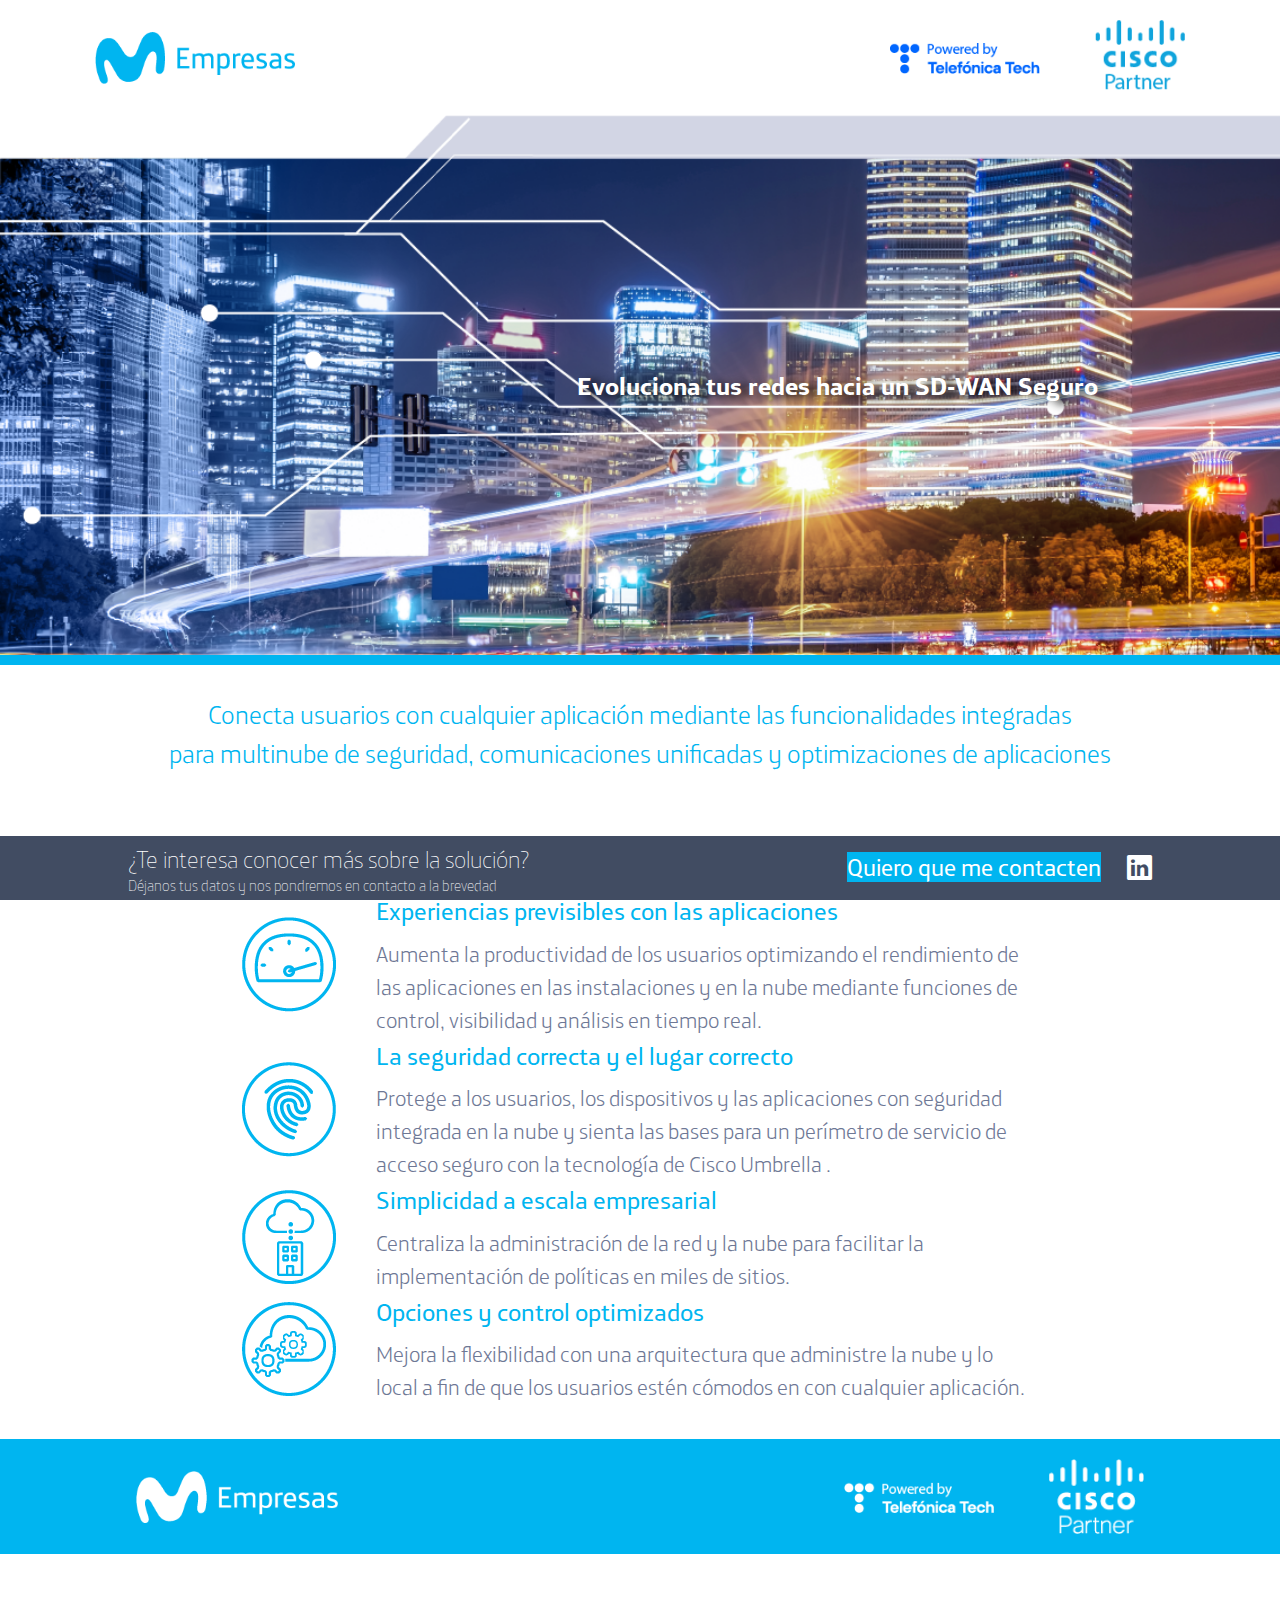
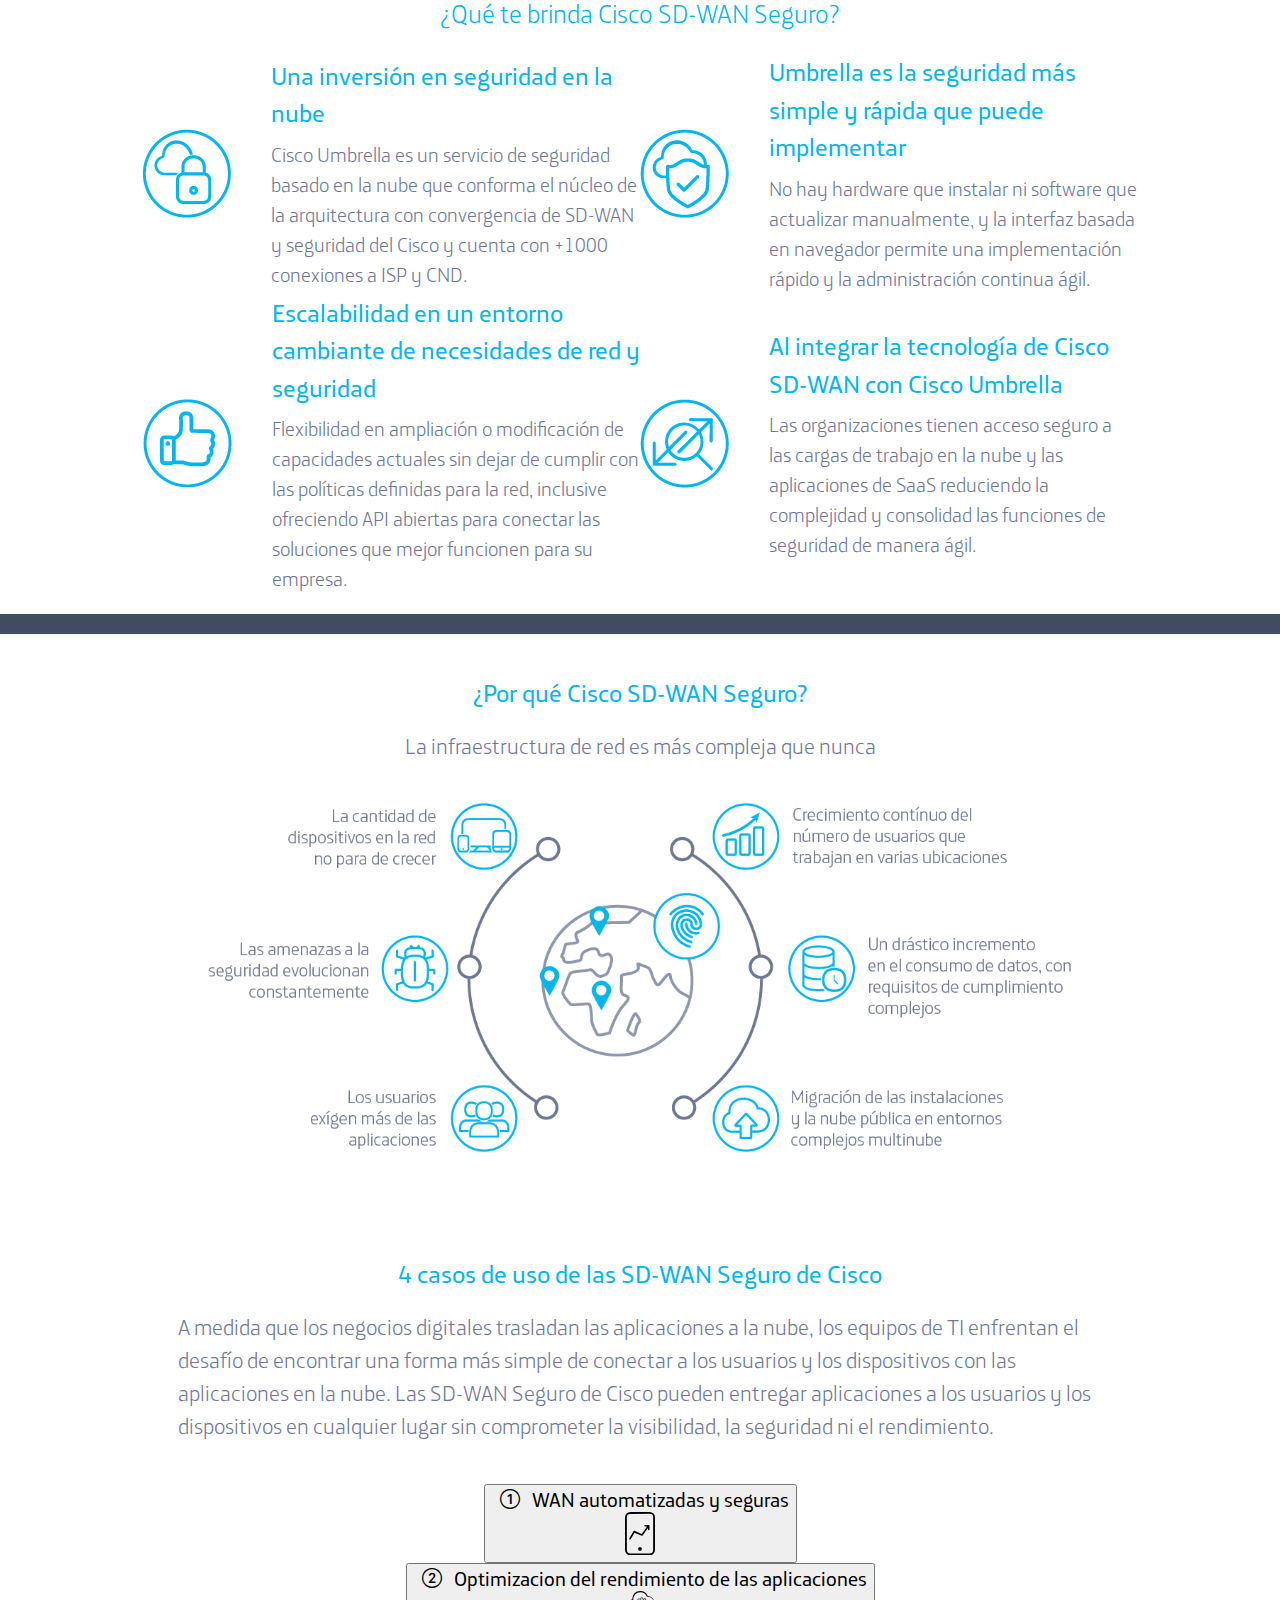
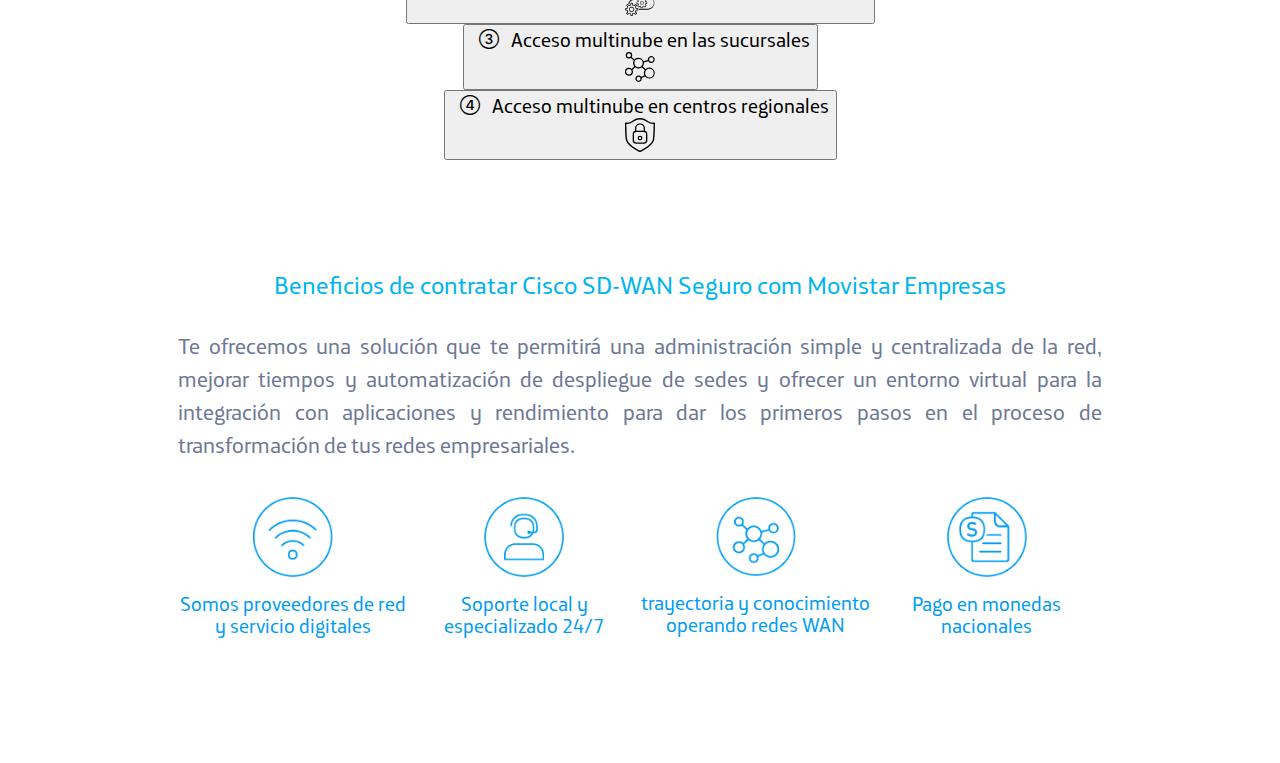
<file: Index.html>
<!DOCTYPE html>
<html lang="en" dir="ltr">
<!-- BEGIN METADATA HEAD -->

<head>
  <meta charset="UTF-8">
  <meta name="viewport" content="width=device-width, initial-scale=1.0">
  <meta http-equiv="X-UA-Compatible" content="ie=edge">
  <!-- Responsive -->



  <!-- END METADATA HEAD -->
  <meta name="author" content="Sd Wan Perú">
  <meta name="keywords" content="seguridad, comunicaciones unificadas, Cisco SD-Wan">
  <meta name="description" content="Conecta ha usuarios con cualquier aplicacion mediante las
    funcionalidades integradas para multinube, seguridad, comunicaciones unificadas y 
    optimización de aplicaciones Cisco SD-Wan">
  <link href="https://cdn.jsdelivr.net/npm/bootstrap@5.2.0/dist/css/bootstrap.min.css" rel="stylesheet"
    integrity="sha384-gH2yIJqKdNHPEq0n4Mqa/HGKIhSkIHeL5AyhkYV8i59U5AR6csBvApHHNl/vI1Bx" crossorigin="anonymous">
  <link rel="stylesheet" href="Style/main.css">
  <title>SD-Wan Movistar Empresas Perú</title>

  <!--Icons-->
  <link rel="stylesheet" href="https://cdn.jsdelivr.net/npm/bootstrap-icons@1.9.1/font/bootstrap-icons.css">

</head>

<body>


  <header class="container_Header">
    <div class="content_header container">
      <img class="logo_header" src="img\logo_movistar.png" alt="">
      <div class="container_partners">
        <img class="partener_1" src="img\partener 1.png" alt="">
        <img class="partener_2" src="img\partener 2.png" alt="">
      </div>
    </div>
  </header>

  <div class="container_banner">
    <div class="box">
      <p>
        Evoluciona tus redes hacia un SD-WAN Seguro
      </p>
    </div>
  </div>

  <div class="container_spaceBarr"></div>

  <section class="Hero-slider">
    <div class="Hero-slider-container container">
      <div class="Container_text ">
        <p>
          Conecta usuarios con cualquier aplicación mediante las funcionalidades
          integradas
        </p>
        <p>
          para multinube de seguridad, comunicaciones unificadas y optimizaciones
          de aplicaciones
        </p>
      </div>
    </div>
  </section>

  <section class="Section_benefitsInfo">
    <div class="container_Info container">
      <div class="container_tittle">
        <h4>
          ¿Qué te brinda Cisco SD-WAN Seguro?
        </h4>
      </div>
      <div class="info_content">
        <ul class="list-group list-group-horizontal-xxl">

          <li class="list-group-item">
            <div class="container_icon">
              <img src="img/Recurso_1.png" alt="">
            </div>
            <div class="container_text">
              <h5>Experiencias previsibles con las aplicaciones</h5>
              <p>
                Aumenta la productividad de los usuarios optimizando el rendimiento
                de las aplicaciones en las instalaciones y en la nube mediante
                funciones de control, visibilidad y análisis en tiempo real.
              </p>
            </div>
          </li>

          <li class="list-group-item">
            <div class="container_icon">
              <img src="img/Recurso_2.png" alt="">
            </div>
            <div class="container_text">
              <h5>La seguridad correcta y el lugar correcto</h5>
              <p>
                Protege a los usuarios, los dispositivos y las aplicaciones con seguridad integrada en la nube y sienta
                las
                bases para un perímetro de servicio de acceso seguro con la tecnología de
                <a type="button" class="button_modal" data-bs-toggle="modal"
                  data-bs-target="#exampleModalFullscreen">Cisco Umbrella</a> .
              </p>
            </div>
          </li>

          <li class="list-group-item">
            <div class="container_icon">
              <img src="img/Recurso_3.png" alt="">
            </div>
            <div class="container_text">
              <h5>Simplicidad a escala empresarial</h5>
              <p>
                Centraliza la administración de la red y la nube para facilitar la implementación de políticas en miles
                de
                sitios.
              </p>
            </div>
          </li>

          <li class="list-group-item">
            <div class="container_icon">
              <img src="img/Recurso_4.png" alt="">
            </div>
            <div class="container_text">
              <h5>Opciones y control optimizados</h5>
              <p>
                Mejora la flexibilidad con una arquitectura que administre la nube y lo local a fin de que los usuarios
                estén
                cómodos en con cualquier aplicación.
              </p>
            </div>
          </li>

        </ul>
      </div>
    </div>
  </section>

  <div class="modal" tabindex="1" id="exampleModalFullscreen" tabindex="-1" aria-labelledby="exampleModalLabel"
    aria-hidden="true">
    <div class="modal-dialog modal-xl modal-dialog-centered">
      <div class="modal-content">
        <div class="modal-header">
          <div class="content_modal_header container">
            <img class="logo_modal_header" src="img/Logo_modal.png" alt="">
            <div class="container_modal_partners">
              <img class="modal_partener_1" src="img/partner_modal.png" alt="">
              <img class="modal_partener_2" src="img/partner_modal_2.png" alt="">
            </div>
          </div>
        </div>
        <div class="modal-body modal_body">
          <div class="container_modal_Info container">
            <div class="container_modal_tittle">
              <h4>
                ¿Qué te brinda Cisco SD-WAN Seguro?
              </h4>
            </div>
            <div class="info_modal_content">
              <ul class="modal_list list-group list-group-horizontal-xxl">

                <li class="list-group-item">
                  <div class="container_icon">
                    <img src="img/Icon_modal_1.png" alt="">
                  </div>
                  <div class="container_text">
                    <h5>Una inversión en seguridad en la nube</h5>
                    <p>
                      Cisco Umbrella es un servicio de seguridad basado en la nube que conforma el núcleo de la 
                      arquitectura con convergencia de SD-WAN y seguridad del Cisco y cuenta con +1000 
                      conexiones a ISP y CND.
                    </p>
                  </div>
                </li>

                <li class="list-group-item">
                  <div class="container_icon">
                    <img src="img/Icon_modal_2.png" alt="">
                  </div>
                  <div class="container_text">
                    <h5>Umbrella es la seguridad más simple y rápida que puede implementar</h5>
                    <p>
                      No hay hardware que instalar ni software que actualizar manualmente, y la 
                      interfaz basada en navegador permite una implementación rápido y la administración 
                      continua ágil.
                    </p>
                  </div>
                </li>

                <li class="list-group-item">
                  <div class="container_icon">
                    <img src="img/Icon_modal_3.png" alt="">
                  </div>
                  <div class="container_text">
                    <h5>Escalabilidad en un entorno cambiante de necesidades de red y seguridad</h5>
                    <p>
                      Flexibilidad en ampliación o modificación de capacidades actuales sin dejar de 
                      cumplir con las políticas definidas para la red, inclusive ofreciendo API abiertas 
                      para conectar las soluciones que mejor funcionen para su empresa.
                    </p>
                  </div>
                </li>

                <li class="list-group-item">
                  <div class="container_icon">
                    <img src="img/Icon_modal_4.png" alt="">
                  </div>
                  <div class="container_text">
                    <h5>Al integrar la tecnología de Cisco SD-WAN con Cisco Umbrella</h5>
                    <p>
                      Las organizaciones tienen acceso seguro a las cargas de trabajo en la nube y las 
                      aplicaciones de SaaS reduciendo la complejidad y consolidad las funciones de 
                      seguridad de manera ágil. 
                    </p>
                  </div>
                </li>

              </ul>
            </div>
          </div>
        </div>
        <div class="modal-footer">
        </div>
      </div>
    </div>
  </div>

  <section class="Section_advantage">
    <div class="container_advantage container">
      <h4>¿Por qué Cisco SD-WAN Seguro?</h4>
      <p>La infraestructura de red es más compleja que nunca</p>
      <img src="img/advantaje_info.png" alt="">
    </div>
  </section>


  <section class="Section_uses">
    <div class="uses_container container">
      <div class="container_usesInfo">
        <h4>4 casos de uso de las SD-WAN Seguro de Cisco</h4>
        <p>
          A medida que los negocios digitales trasladan las aplicaciones a la nube,
          los equipos de TI enfrentan el desafío de encontrar una forma más simple de
          conectar a los usuarios y los dispositivos con las aplicaciones en la nube.
          Las SD-WAN Seguro de Cisco pueden entregar aplicaciones a los usuarios y los
          dispositivos en cualquier lugar sin comprometer la visibilidad, la seguridad ni el
          rendimiento.
        </p>
      </div>
      <div class="container_accordion">

        <div class="accordion accordion-flush" id="accordionFlushExample">

          <div class="accordion-item">
            <h2 class="accordion-header" id="flush-headingOne">
              <button class="accordion-button collapsed" type="button" data-bs-toggle="collapse"
                data-bs-target="#flush-collapseOne" aria-expanded="false" aria-controls="flush-collapseOne">
                <div class="content_button">
                  <i class="bi bi-1-circle"></i>
                  WAN automatizadas y seguras
                </div>
                <i class="container_svgIcon">
                  <svg xmlns="http://www.w3.org/2000/svg" viewBox="0 0 26.16 37.72">
                    <g id="Capa_2" data-name="Capa 2">
                      <g id="Facebook">
                        <path class="cls-1"
                          d="M20.69,11.31H17.45a.68.68,0,0,0-.49.2.69.69,0,0,0-.21.5.7.7,0,0,0,.7.68h1.8l-4.66,6.46-6.32-2.7a.69.69,0,0,0-.89.28L3.72,23.06a.66.66,0,0,0-.07.53A.69.69,0,0,0,4,24a.62.62,0,0,0,.33.08.72.72,0,0,0,.61-.34L8.29,18l6.27,2.69a.72.72,0,0,0,.84-.23L20,14v1.17a.69.69,0,0,0,.22.48.66.66,0,0,0,.46.19.69.69,0,0,0,.72-.69V12A.69.69,0,0,0,20.69,11.31Z" />
                        <path class="cls-2"
                          d="M21.55,37.72H4.61A4.62,4.62,0,0,1,0,33.11V4.61A4.62,4.62,0,0,1,4.61,0H21.55a4.62,4.62,0,0,1,4.61,4.61v28.5A4.62,4.62,0,0,1,21.55,37.72ZM4.61,1.65a3,3,0,0,0-3,3v28.5a3,3,0,0,0,3,3H21.55a3,3,0,0,0,3-3V4.61a3,3,0,0,0-3-3Z" />
                        <circle class="cls-2" cx="13.08" cy="32.23" r="1.61" />
                      </g>
                    </g>
                  </svg>
                </i>
              </button>
            </h2>
            <div id="flush-collapseOne" class="accordion-collapse collapse" aria-labelledby="flush-headingOne"
              data-bs-parent="#accordionFlushExample">
              <div class="accordion-body">
                <p>
                  Abordan los requisitos normativos de cada industria, incluso los sectores altamente
                  regulados, como los servicios financieros, lo servicios de salud, los servicios públicos
                  y el gobierno.
                </p>
                <ul>
                  <li>
                    Permite segmentar y aislar de manera segura la infraestructura empresarial,
                    como las redes inalámbricas para usuarios temporales, las líneas de negocio,
                    los parteners comerciales y mucho más.
                  </li>
                  <li>
                    Toda la WAN comparte una estructura común, lo que simplifica y facilita el
                    mantenimiento de las políticas y la seguridad.
                  </li>
                  <li>
                    Instalación automatizada de equipos que no requiere intervención alguna,
                    lo que simplifica la implementación de las SD-WAN y la administración.
                  </li>
                </ul>
              </div>
            </div>
          </div>

          <div class="accordion-item">
            <h2 class="accordion-header" id="flush-headingTwo">
              <button class="accordion-button collapsed" type="button" data-bs-toggle="collapse"
                data-bs-target="#flush-collapseTwo" aria-expanded="false" aria-controls="flush-collapseTwo">
                <div class="content_button">
                  <i class="bi bi-2-circle"></i>
                  Optimizacion del rendimiento de las aplicaciones
                </div>
                <i class="container_svgIcon">
                  <svg xmlns="http://www.w3.org/2000/svg" viewBox="0 0 41.43 34.42">
                    <g id="Capa_2" data-name="Capa 2">
                      <g id="Facebook">
                        <g id="Artwork">
                          <path class="cls-1"
                            d="M9.11,28.89A3.62,3.62,0,0,1,6.5,28a3.58,3.58,0,0,1-1-2.69,3.54,3.54,0,0,1,1-2.68,3.62,3.62,0,0,1,2.61-.89,3.62,3.62,0,0,1,2.61.89,3.56,3.56,0,0,1,1,2.68,3.58,3.58,0,0,1-1,2.69A3.62,3.62,0,0,1,9.11,28.89Zm0-6.09a2.65,2.65,0,0,0-1.88.59,2.6,2.6,0,0,0-.63,1.92,2.61,2.61,0,0,0,.63,1.93,2.65,2.65,0,0,0,1.88.59A2.65,2.65,0,0,0,11,27.24a2.57,2.57,0,0,0,.64-1.93A2.54,2.54,0,0,0,11,23.39,2.65,2.65,0,0,0,9.11,22.8Z" />
                          <path class="cls-1"
                            d="M9.81,34.42H8.41a.92.92,0,0,1-.92-.92V31.8a7.22,7.22,0,0,1-1.94-.6L4.29,32.46a.93.93,0,0,1-1.31,0l-1-1a.93.93,0,0,1,0-1.31l1.26-1.26a6.65,6.65,0,0,1-.6-1.94H.92A.92.92,0,0,1,0,26V24.62a.92.92,0,0,1,.92-.92h1.7a6.88,6.88,0,0,1,.6-1.94L2,20.5a.91.91,0,0,1,0-1.31l1-1a.94.94,0,0,1,1.32,0l1.26,1.26a6.78,6.78,0,0,1,1.94-.6V17.12a.92.92,0,0,1,.92-.92H9.81a.92.92,0,0,1,.92.92v1.71a6.37,6.37,0,0,1,1.94.6l1.26-1.26a.94.94,0,0,1,1.32,0l1,1a.92.92,0,0,1,0,1.31L15,21.76a6.65,6.65,0,0,1,.6,1.95h1.71a.92.92,0,0,1,.92.91V26a.92.92,0,0,1-.92.91H15.6a6.54,6.54,0,0,1-.6,1.95l1.26,1.26a.92.92,0,0,1,0,1.31l-1,1a.93.93,0,0,1-1.31,0l-1.26-1.26a7.31,7.31,0,0,1-1.94.6v1.7A.92.92,0,0,1,9.81,34.42ZM6,30.23a5.61,5.61,0,0,0,1.72.53,1,1,0,0,1,.84.93v1.67H9.67V31.69a1,1,0,0,1,.83-.93,5.81,5.81,0,0,0,1.74-.53.94.94,0,0,1,1.11.16l1.24,1.23.83-.84-1.23-1.23A1,1,0,0,1,14,28.42a5.8,5.8,0,0,0,.53-1.72,1,1,0,0,1,.92-.84h1.68V24.75H15.49a.94.94,0,0,1-.92-.83A6,6,0,0,0,14,22.19a1,1,0,0,1,.15-1.12l1.24-1.24L14.59,19l-1.23,1.23a1,1,0,0,1-1.12.16,5.49,5.49,0,0,0-1.73-.53,1,1,0,0,1-.84-.93V17.26H8.56v1.67a1,1,0,0,1-.84.93A5.69,5.69,0,0,0,6,20.39a1,1,0,0,1-1.12-.15L3.64,19l-.84.84L4,21.07a1,1,0,0,1,.14,1.16,5.68,5.68,0,0,0-.51,1.69,1,1,0,0,1-.92.83H1.06v1.11H2.73a1,1,0,0,1,.93.83,5.4,5.4,0,0,0,.51,1.69A1,1,0,0,1,4,29.54L2.8,30.78l.84.83,1.23-1.23A1,1,0,0,1,6,30.23Zm1.56,1.58Zm7.12-.1ZM3.26,28.94l0,0Zm12.36-2.08Z" />
                        </g>
                        <path class="cls-1"
                          d="M23.3,18.76a2.53,2.53,0,0,1-1.79-.6,2.48,2.48,0,0,1-.64-1.83,2.45,2.45,0,0,1,.64-1.83,2.5,2.5,0,0,1,1.79-.6,2.46,2.46,0,0,1,1.78.6,2.41,2.41,0,0,1,.64,1.83,2.43,2.43,0,0,1-.64,1.83A2.46,2.46,0,0,1,23.3,18.76Zm0-4.19A1.82,1.82,0,0,0,22,15a1.79,1.79,0,0,0-.45,1.34,1.77,1.77,0,1,0,3.52,0A1.79,1.79,0,0,0,24.61,15a1.86,1.86,0,0,0-1.31-.42Z" />
                        <path class="cls-1"
                          d="M22.78,23.7a1.34,1.34,0,0,1-1.33-1.34v-.72l-.1,0-.44-.13-.08,0-.62.61a1.3,1.3,0,0,1-.95.38,1.35,1.35,0,0,1-1-.38l-.75-.75a1.35,1.35,0,0,1,0-1.9l.61-.61,0-.08c-.05-.14-.09-.29-.13-.44l0-.1h-.72a1.35,1.35,0,0,1-1.33-1.34v-1a1.34,1.34,0,0,1,1.33-1.34H18l0-.1c0-.14.08-.29.13-.45l0-.08-.6-.6a1.36,1.36,0,0,1,0-1.91l.75-.74a1.31,1.31,0,0,1,.95-.38,1.35,1.35,0,0,1,.95.37l.61.62.08,0,.44-.14.11,0v-.72A1.32,1.32,0,0,1,22.79,9h1a1.33,1.33,0,0,1,1.33,1.33V11l.1,0,.44.14.08,0,.61-.61a1.34,1.34,0,0,1,1-.38,1.36,1.36,0,0,1,.95.37l.75.76a1.35,1.35,0,0,1,0,1.9l-.62.61,0,.08a3.22,3.22,0,0,1,.14.44l0,.1h.72a1.33,1.33,0,0,1,1.33,1.34v1a1.33,1.33,0,0,1-1.33,1.34h-.72l0,.1c0,.15-.09.3-.14.44l0,.08.62.62a1.35,1.35,0,0,1,0,1.9l-.76.75a1.4,1.4,0,0,1-1.9,0l-.61-.62-.08,0-.44.14-.1,0v.72a1.35,1.35,0,0,1-1.34,1.33Zm-.49-1.34a.49.49,0,0,0,.49.5h1a.5.5,0,0,0,.5-.49V21l.34-.07a4.94,4.94,0,0,0,1.05-.32l.26-.12,1,1a.49.49,0,0,0,.36.15.48.48,0,0,0,.36-.15l.76-.75a.52.52,0,0,0,0-.72l-1-1,.12-.26a4.77,4.77,0,0,0,.32-1.05l.07-.34h1.4a.5.5,0,0,0,.5-.5v-1a.5.5,0,0,0-.5-.5h-1.4L27.88,15a5.38,5.38,0,0,0-.33-1.05l-.12-.26,1-1a.53.53,0,0,0,0-.73l-.75-.74a.47.47,0,0,0-.35-.15.51.51,0,0,0-.37.15l-1,1-.26-.12a4.94,4.94,0,0,0-1.05-.32l-.33-.07v-1.4a.5.5,0,0,0-.5-.5h-1a.5.5,0,0,0-.5.5v1.4l-.34.07a4.77,4.77,0,0,0-1.05.32l-.26.12-1-1a.49.49,0,0,0-.36-.15.48.48,0,0,0-.36.15l-.75.75a.51.51,0,0,0,0,.72l1,1-.12.26A4.21,4.21,0,0,0,18.73,15l-.07.34h-1.4a.5.5,0,0,0-.5.5v1a.51.51,0,0,0,.51.5h1.39l.07.34a4.4,4.4,0,0,0,.32,1l.12.27-1,1a.51.51,0,0,0,0,.72l.74.75a.49.49,0,0,0,.36.15h0a.51.51,0,0,0,.36-.15l1-1,.27.12A5.38,5.38,0,0,0,22,20.9l.34.06Z" />
                        <g id="Artwork-2" data-name="Artwork">
                          <path class="cls-1"
                            d="M31.91,6.78h-.47v0A11.47,11.47,0,0,0,21,0c-6.23,0-10.77,4.8-10.8,11.41a.93.93,0,0,1-.26.1,7.48,7.48,0,0,0-3.81,2.55,7.18,7.18,0,0,0-1.55,3.39,12.36,12.36,0,0,0,1.27.74,5.73,5.73,0,0,1,1.36-3.45,6.52,6.52,0,0,1,3.22-2.12c.25-.06,1-.28,1-1a10.33,10.33,0,0,1,2.69-7.2A9.35,9.35,0,0,1,21,1.58a10.25,10.25,0,0,1,9.32,5.93,0,0,0,0,0,0,0,.83.83,0,0,0,.83.59h.57A8.26,8.26,0,0,1,40,16.27a8.26,8.26,0,0,1-8.32,8.16H18.81v1.4H31.9a9.53,9.53,0,0,0,0-19Z" />
                        </g>
                      </g>
                    </g>
                  </svg>
                </i>
              </button>
            </h2>
            <div id="flush-collapseTwo" class="accordion-collapse collapse" aria-labelledby="flush-headingTwo"
              data-bs-parent="#accordionFlushExample">
              <div class="accordion-body">
                <p>
                  Monitoreo sofisticado de la estructura de la SD-WAN para detectar problema en tiempo
                  real.
                </p>
                <ul>
                  <li>
                    Políticas de aplicaciones centralizadas que encauzan automáticamente las aplicaciones criticas
                    para evitar los problemas de red.
                  </li>
                  <li>
                    Un único panel que proporciona análisis en profundidad para visualizar información
                    histórica que permita solucionar los problemas actuales.
                  </li>
                </ul>
              </div>
            </div>
          </div>

          <div class="accordion-item">
            <h2 class="accordion-header" id="flush-headingThree">
              <button class="accordion-button collapsed" type="button" data-bs-toggle="collapse"
                data-bs-target="#flush-collapseThree" aria-expanded="false" aria-controls="flush-collapseThree">
                <div class="content_button">
                  <i class="bi bi-3-circle"></i>
                  Acceso multinube en las sucursales
                </div>

                <i class="container_svgIcon">
                  <svg xmlns="http://www.w3.org/2000/svg" viewBox="0 0 37.18 37.19">
                    <g id="Capa_2" data-name="Capa 2">
                      <g id="Facebook">
                        <path class="cls-1"
                          d="M30.24,19.2a6.87,6.87,0,0,0-4.69,1.88L22,18a6.66,6.66,0,0,0,1.56-4.24,4,4,0,0,0-.08-.85l5.34-1.57a4.27,4.27,0,1,0-.52-1.88,3.23,3.23,0,0,0,0,.44L23,11.42A6.7,6.7,0,0,0,14.41,7.5a6.8,6.8,0,0,0-2.7,1.88L8.24,6.28A3.9,3.9,0,0,0,8.93,4a4,4,0,1,0-4,4,3.88,3.88,0,0,0,2.24-.67l3.68,3.13a6.55,6.55,0,0,0,.66,7.3L8.35,20.94a4.88,4.88,0,0,0-3.41-1.38,4.94,4.94,0,1,0,4.93,4.92,4.76,4.76,0,0,0-.58-2.27l3.36-3.3a6.58,6.58,0,0,0,4.17,1.56,6.78,6.78,0,0,0,4.08-1.4l3.63,3.13a6.9,6.9,0,0,0-1.19,3.88A7.08,7.08,0,0,0,24,29l-3.91,1.81a4,4,0,1,0,.76,2.35,4.93,4.93,0,0,0-.11-.94l4.1-1.88A6.85,6.85,0,0,0,30.25,33a6.94,6.94,0,0,0,0-13.87S30.24,19.2,30.24,19.2ZM32.62,6.58a2.76,2.76,0,1,1-2.75,2.75A2.75,2.75,0,0,1,32.62,6.58ZM4.92,6.49A2.46,2.46,0,1,1,7.38,4h0A2.45,2.45,0,0,1,4.93,6.49ZM16.83,35.68a2.46,2.46,0,1,1,2.44-2.48v0A2.44,2.44,0,0,1,16.83,35.68ZM4.92,27.93a3.37,3.37,0,1,1,3.36-3.37A3.37,3.37,0,0,1,4.92,27.93Zm6.7-14.2a5.18,5.18,0,1,1,5.18,5.18A5.17,5.17,0,0,1,11.62,13.73ZM30.24,31.51a5.37,5.37,0,1,1,5.37-5.36A5.37,5.37,0,0,1,30.24,31.51Z" />
                      </g>
                    </g>
                  </svg>
                </i>
              </button>
            </h2>
            <div id="flush-collapseThree" class="accordion-collapse collapse" aria-labelledby="flush-headingThree"
              data-bs-parent="#accordionFlushExample">
              <div class="accordion-body">
                <p>
                  Herramientas de Cloud onRamp para acceder a aplicaciones de software como servicio (SaaS)
                  e infraestructuras de nube publica como servicio (laaS).
                </p>
                <ul>
                  <li>
                    Optimización de hasta un 40% en la experiencia de Office 365, Salesforce y otras
                    aplicaciones de SaaS importantes.
                  </li>
                  <li>
                    Aprovisionamiento automatizado, flujos de trabajo y políticas para migrar la infraestructura
                    a todas las nubes publicas principales.
                  </li>
                  <li>
                    Mejor experiencia del usuario en aplicaciones en la nube gracias a la integración
                    de la SD-WAN con la nube pública.
                  </li>
                </ul>
              </div>
            </div>
          </div>

          <div class="accordion-item">
            <h2 class="accordion-header" id="flush-headingFour">
              <button class="accordion-button collapsed" type="button" data-bs-toggle="collapse"
                data-bs-target="#flush-collapseFour" aria-expanded="false" aria-controls="flush-collapseFour">
                <div class="content_button">
                  <i class="bi bi-4-circle"></i>
                  Acceso multinube en centros regionales
                </div>
                <i class="container_svgIcon">
                  <svg xmlns="http://www.w3.org/2000/svg" viewBox="0 0 70.64 80.73">
                    <defs>
                      </style>
                    </defs>
                    <g id="Capa_2" data-name="Capa 2">
                      <g id="Facebook">
                        <path class="cls-1"
                          d="M50.43,31.94a7.1,7.1,0,0,0-3.49-1.68v-6.9c0-5.79-5.1-10.5-11.37-10.5h-.48c-6.27,0-11.38,4.7-11.38,10.5v6.89a7,7,0,0,0-3.54,1.69,7.53,7.53,0,0,0-2.12,5.78h0s0,.31,0,1.07V52.86a7.53,7.53,0,0,0,2.12,5.78A8.22,8.22,0,0,0,26,60.53H44.62a8.3,8.3,0,0,0,5.8-1.89,7.62,7.62,0,0,0,2.17-5.77h0V37.72h0A7.58,7.58,0,0,0,50.43,31.94ZM26.66,23.18c0-4.27,3.79-7.73,8.47-7.73h.4c4.67,0,8.47,3.47,8.47,7.73v7.06l-.8,0H27.41l-.75,0V23.18ZM49.43,52c0,3.72-2,5.54-5.81,5.54H27a6.11,6.11,0,0,1-4.29-1.34A5.51,5.51,0,0,1,21.23,52V39.51h0c0-.65,0-.93,0-1a5.46,5.46,0,0,1,1.46-4.18A6.13,6.13,0,0,1,27,33H43.61c3.86,0,5.76,1.81,5.81,5.54V52Z" />
                        <path class="cls-1"
                          d="M35.34,41.84c-3.44,0-5.42,2-5.42,5.42s2,5.41,5.42,5.41,5.42-2,5.41-5.41S38.79,41.84,35.34,41.84Zm0,8a2.24,2.24,0,0,1-2.57-2.57c0-1.76.81-2.58,2.57-2.58a2.25,2.25,0,0,1,2.57,2.58A2.24,2.24,0,0,1,35.34,49.83Z" />
                        <path class="cls-2"
                          d="M70.64,12.31A1.78,1.78,0,0,0,70,11.06a1.91,1.91,0,0,0-1.4-.37C61.4,11.82,57.52,9.21,53,6.21S43.74,0,35.32,0h0C26.88,0,22,3.3,17.61,6.21c-4.5,3-8.39,5.61-15.54,4.48a1.64,1.64,0,0,0-.38,0A1.68,1.68,0,0,0,0,12.31c0,1.13-.08,27.62,1.91,39C4.43,66,33.37,80,34.61,80.57a1.63,1.63,0,0,0,1.43,0C37.26,80,66.24,66,68.76,51.35,70.7,39.93,70.64,13.44,70.64,12.31ZM65.48,50.77c-2,11.82-25.73,24.18-30.16,26.4C30.88,74.94,7.22,62.59,5.19,50.76,3.57,41.38,3.36,20.62,3.34,14.23c7.29.59,11.79-2.34,16.1-5.2S27.9,3.38,35.31,3.38h0C42.74,3.38,47,6.25,51.18,9s8.69,5.82,16.12,5.18C67.29,20.56,67.09,41.37,65.48,50.77Z" />
                      </g>
                    </g>
                  </svg>
                </i>
              </button>
            </h2>
            <div id="flush-collapseFour" class="accordion-collapse collapse" aria-labelledby="flush-headingFour"
              data-bs-parent="#accordionFlushExample">
              <div class="accordion-body">
                <p>
                  Herramientas de Cloud onRamp para acceder a aplicaciones de software como servicio (SaaS)
                  e infraestructuras de nube publica como servicio (laaS).
                </p>
                <ul>
                  <li>
                    Ofrece acceso de conexión directa a las principales aplicaciones de nube publica y SaaS
                    a fin de reducir significativamente la latencia y los costos de conectividad
                  </li>
                  <li>
                    Regionaliza las salidas de internet de manera eficiente en los principales centros globales con
                    acceso
                    a enlaces de alta velocidad
                  </li>
                  <li>
                    Consolida el acceso a la nube y a internet en las instalaciones de colocación
                    para una aplicación de políticas de seguridad uniforme y centralizada
                    independientemente del proveedor de servicio en la nube. Esto mejora la flexibilidad
                    ,la agilidad y el aseguramiento
                  </li>
                </ul>
              </div>
            </div>
          </div>
        </div>

      </div>
    </div>
  </section>


  <section class="section_contactUs">
    <div class="container_contactUs container">
      <div class="text_contactUs">
        <h4>Beneficios de contratar Cisco SD-WAN Seguro com Movistar Empresas</h4>
        <p>
          Te ofrecemos una solución que te permitirá una administración simple y centralizada
          de la red, mejorar tiempos y automatización de despliegue de sedes y ofrecer un
          entorno virtual para la integración con aplicaciones y rendimiento para dar los
          primeros pasos en el proceso de transformación de tus redes empresariales.
        </p>
      </div>
      <div class="container_infoUs">
        <div class="container_cardItem">
          <img src="img/Item_contact_1.png" alt="">
          <p>Somos proveedores de red y servicio digitales</p>
        </div>
        <div class="container_cardItem">
          <img src="img/Item_contact_2.png" alt="">
          <p>Soporte local y especializado 24/7</p>
        </div>
        <div class="container_cardItem">
          <img src="img/Item_contact_3.png" alt="">
          <p>trayectoria y conocimiento operando redes WAN</p>
        </div>
        <div class="container_cardItem">
          <img src="img/Item_contact_4.png" alt="">
          <p>Pago en monedas nacionales</p>
        </div>
      </div>
    </div>
  </section>

  <footer class="section-footer">
    <div class="container_footer container">
      <div class="container_txtFooter col-6">
        <h3>¿Te interesa conocer más sobre la solución?</h3>
        <p>Déjanos tus datos y nos pondremos en contacto a la brevedad</p>
      </div>
      <div class="container_contactFooter col-6">
        <div class="contact_button col-11">
          <a class="btn btn-info shadow button"
            href="https://forms.office.com/Pages/ResponsePage.aspx?id=DQSIkWdsW0yxEjajBLZtrQAAAAAAAAAAAAFvASahyfFUQ1UzNDdKSzM4V1BaRDQ3UE9YOFo0TVVRNy4u">
            Quiero que me contacten
          </a>
        </div>
        <a href="https://www.linkedin.com/company/movistarempresaspe/">
          <i class="bi bi-linkedin col-1"></i>
        </a>
      </div>
    </div>
  </footer>

</body>

<script src="https://cdn.jsdelivr.net/npm/bootstrap@5.2.0/dist/js/bootstrap.bundle.min.js"
  integrity="sha384-A3rJD856KowSb7dwlZdYEkO39Gagi7vIsF0jrRAoQmDKKtQBHUuLZ9AsSv4jD4Xa" crossorigin="anonymous"></script>



</html>
</file>
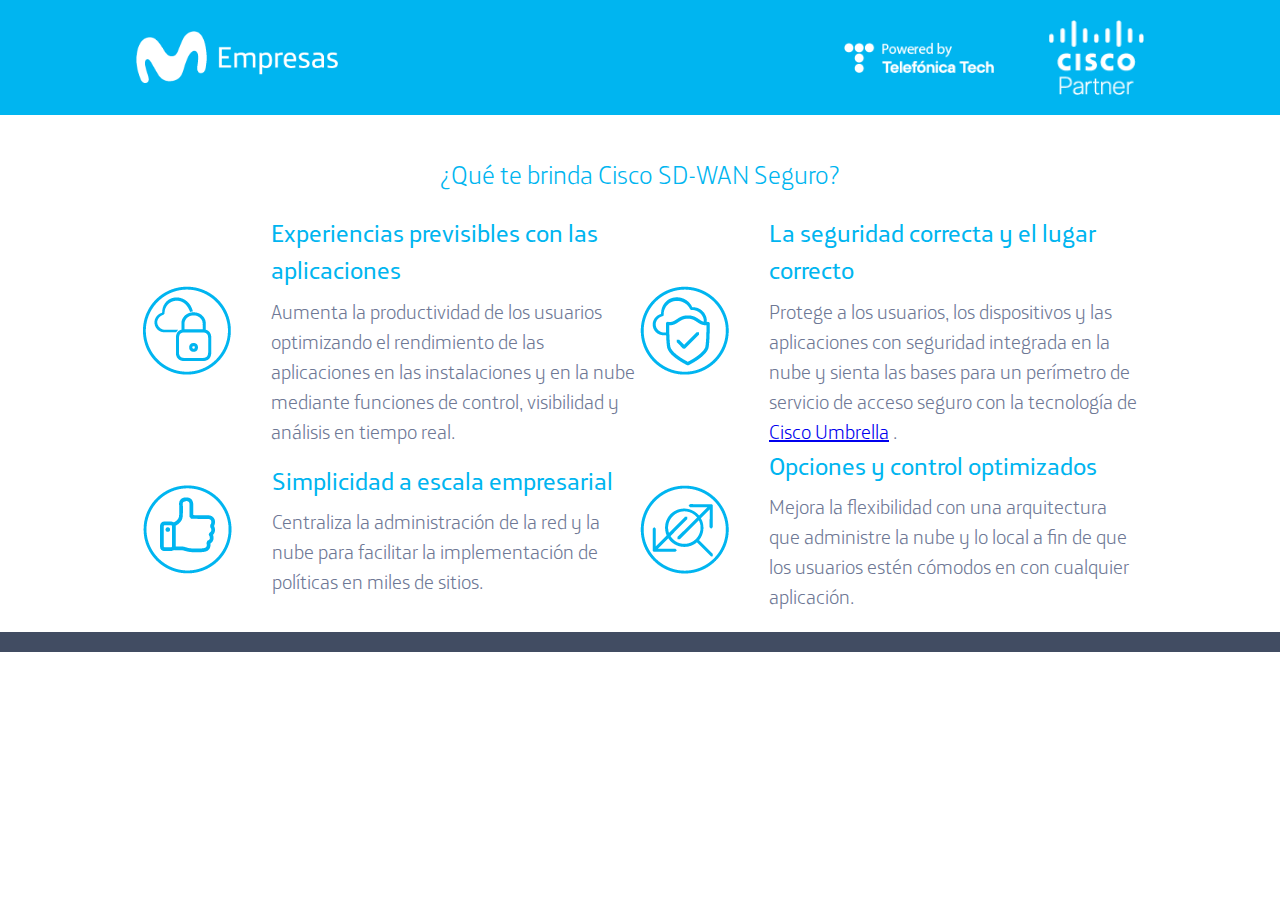
<file: Modal.html>
<!DOCTYPE html>
<html lang="en">

<head>
    <meta charset="UTF-8">
    <meta http-equiv="X-UA-Compatible" content="IE=edge">
    <meta name="viewport" content="width=device-width, initial-scale=1.0">
    <title>Document</title>
    <link href="https://cdn.jsdelivr.net/npm/bootstrap@5.2.0/dist/css/bootstrap.min.css" rel="stylesheet"
        integrity="sha384-gH2yIJqKdNHPEq0n4Mqa/HGKIhSkIHeL5AyhkYV8i59U5AR6csBvApHHNl/vI1Bx" crossorigin="anonymous">
    <link rel="stylesheet" href="Style/main.css">


    <!--Icons-->
    <link rel="stylesheet" href="https://cdn.jsdelivr.net/npm/bootstrap-icons@1.9.1/font/bootstrap-icons.css">


</head>

<body>


    <!--
    <button type="button" class="btn btn-primary" data-bs-toggle="modal" data-bs-target="#exampleModalFullscreen">
        Launch demo modal
    </button>
    -->






    <div class="modal" tabindex="1" id="exampleModalFullscreen" tabindex="-1" aria-labelledby="exampleModalLabel"
        aria-hidden="true">
        <div class="modal-dialog modal-xl modal-dialog-centered">

        </div>
    </div>


    <div class="modal-content">
        <div class="modal-header">
            <div class="content_modal_header container">
                <img class="logo_modal_header" src="img/Logo_modal.png" alt="">
                <div class="container_modal_partners">
                    <img class="modal_partener_1" src="img/partner_modal.png" alt="">
                    <img class="modal_partener_2" src="img/partner_modal_2.png" alt="">
                </div>
            </div>
        </div>
        <div class="modal-body modal_body">
            <div class="container_modal_Info container">
                <div class="container_modal_tittle">
                    <h4>
                        ¿Qué te brinda Cisco SD-WAN Seguro?
                    </h4>
                </div>
                <div class="info_modal_content">
                    <ul class="modal_list list-group list-group-horizontal-xxl">

                        <li class="list-group-item">
                            <div class="container_icon">
                                <img src="img/Icon_modal_1.png" alt="">
                            </div>
                            <div class="container_text">
                                <h5>Experiencias previsibles con las aplicaciones</h5>
                                <p>
                                    Aumenta la productividad de los usuarios optimizando el rendimiento
                                    de las aplicaciones en las instalaciones y en la nube mediante
                                    funciones de control, visibilidad y análisis en tiempo real.
                                </p>
                            </div>
                        </li>

                        <li class="list-group-item">
                            <div class="container_icon">
                                <img src="img/Icon_modal_2.png" alt="">
                            </div>
                            <div class="container_text">
                                <h5>La seguridad correcta y el lugar correcto</h5>
                                <p>
                                    Protege a los usuarios, los dispositivos y las aplicaciones con seguridad integrada
                                    en la nube y sienta
                                    las
                                    bases para un perímetro de servicio de acceso seguro con la tecnología de
                                    <a href="#">Cisco Umbrella</a> .
                                </p>
                            </div>
                        </li>

                        <li class="list-group-item">
                            <div class="container_icon">
                                <img src="img/Icon_modal_3.png" alt="">
                            </div>
                            <div class="container_text">
                                <h5>Simplicidad a escala empresarial</h5>
                                <p>
                                    Centraliza la administración de la red y la nube para facilitar la implementación de
                                    políticas en miles
                                    de
                                    sitios.
                                </p>
                            </div>
                        </li>

                        <li class="list-group-item">
                            <div class="container_icon">
                                <img src="img/Icon_modal_4.png" alt="">
                            </div>
                            <div class="container_text">
                                <h5>Opciones y control optimizados</h5>
                                <p>
                                    Mejora la flexibilidad con una arquitectura que administre la nube y lo local a fin
                                    de que los usuarios
                                    estén
                                    cómodos en con cualquier aplicación.
                                </p>
                            </div>
                        </li>

                    </ul>
                </div>
            </div>
        </div>
        <div class="modal-footer">

        </div>
    </div>



</body>

<script src="https://cdn.jsdelivr.net/npm/bootstrap@5.2.0/dist/js/bootstrap.bundle.min.js"
    integrity="sha384-A3rJD856KowSb7dwlZdYEkO39Gagi7vIsF0jrRAoQmDKKtQBHUuLZ9AsSv4jD4Xa"
    crossorigin="anonymous"></script>



</html>
</file>
<file: Style/main.css>
html,
body,
div,
span,
applet,
object,
iframe,
h1,
h2,
h3,
h4,
h5,
h6,
p,
blockquote,
pre,
a,
abbr,
acronym,
address,
big,
cite,
code,
del,
dfn,
em,
img,
ins,
kbd,
q,
s,
samp,
small,
strike,
strong,
sub,
sup,
tt,
var,
b,
u,
i,
center,
dl,
dt,
dd,
ol,
ul,
li,
fieldset,
form,
label,
legend,
table,
caption,
tbody,
tfoot,
thead,
tr,
th,
td,
article,
aside,
canvas,
details,
embed,
figure,
figcaption,
footer,
header,
hgroup,
menu,
nav,
output,
ruby,
section,
summary,
time,
mark,
audio,
video {
  margin: 0;
  padding: 0;
  border: 0;
  font-size: 100%;
  font: inherit;
  vertical-align: baseline;
}

article,
aside,
details,
figcaption,
figure,
footer,
header,
hgroup,
menu,
nav,
section {
  display: block;
}

body {
  line-height: 1.5;
  font-family: DINPro, Helvetica, Arial, Sans-Serif;
}

ol,
ul {
  list-style: none;
}

blockquote,
q {
  quotes: none;
}

blockquote:before,
blockquote:after,
q:before,
q:after {
  content: '';
  content: none;
}

table {
  border-collapse: collapse;
  border-spacing: 0;
}

.container {
  margin: 0 auto;
  max-width: 2600px;
  padding: 0px 15px;
}

@font-face {
  font-family: "Telefonica-Bold";
  src: url(../founds/Telefonica-Bold.woff);
}

@font-face {
  font-family: "Telefonica-ExtraLight";
  src: url(../founds/Telefonica-ExtraLight.woff);
}

@font-face {
  font-family: "Telefonica-Light";
  src: url(../founds/Telefonica-Light.woff);
}

@font-face {
  font-family: "Telefonica-Regular";
  src: url(../founds/Telefonica-Regular.woff);
}

@font-face {
  font-family: "Telefonica-RegularItalic";
  src: url(../founds/Telefonica-RegularItalic.woff);
}

/*Personal Styles*/

/*Section Header*/

.container_Header {
  font-size: 0px;
  padding: 20px 5rem;
  position: relative;


}

@media (max-width: 426px) {

  .container_Header {

    padding: 20px 0px;

  }

}

.container_Header .content_header {
  margin: 0 auto;
  display: flex;
  flex-direction: row;
  align-content: center;
  justify-content: space-between;
  align-items: center;
}


.container_Header .content_header .logo_header {

  width: 200px;
  height: auto;

}

@media (max-width: 426px) {

  .container_Header .content_header .logo_header {

    width: 120px;

  }

}

.container_Header .content_header .container_partners {

  text-align: end;
  margin: 0 auto;
  display: flex;
  width: 90%;
  justify-content: flex-end;
  align-items: center;
  flex-wrap: wrap;
  flex-direction: row;

}


.container_Header .content_header .container_partners .partener_1 {

  width: 150px;
  height: auto;
  margin-right: 55px;

}

@media (max-width: 426px) {

  .container_Header .content_header .container_partners .partener_1 {

    width: 100px;
    margin-right: 10px;

  }

}

.container_Header .content_header .container_partners .partener_2 {

  width: 90px;
  height: auto;

}

@media (max-width: 426px) {

  .container_Header .content_header .container_partners .partener_2 {

    width: 50px;

  }

}


/*Section Slider*/

.container_banner {
  display: flex;
  height: 60vh;
  background-image: url(../img/img_slider.png);
  background-repeat: no-repeat;
  background-size: cover;
  background-position: left;
}

@media (max-width: 1200px) {

  .container_banner {

    height: 38vh;

  }
}


.container_banner .box {
  display: flex;
  justify-content: center;
  width: 90%;
  max-width: 1750px;
  padding: 50px 3rem;
  flex-direction: column;
  margin: 0px auto;
}


@media (max-width: 2200px) {

  .container_banner .box {
    width: 100%;
    max-width: 916px;
    text-align: end;

  }

}

@media (max-width: 426px) {

  .container_banner .box {

    width: 100%;
    padding: 50px 10px;

  }


}


.container_banner .box p {

  font-size: 55px;
  font-family: 'Telefonica-Bold', sans-serif;
  color: white;
  text-shadow: 9px 3px 10px black;
  text-align: end;
}

@media (max-width: 2200px) {

  .container_banner .box p {
    font-size: 25px;

  }

}

@media (max-width: 426px) {

  .container_banner .box p {

    font-size: 19px;

  }

}


/*Hero slider Section*/

.container_spaceBarr {

  background-color: #00B5f0;
  padding-bottom: 10px;

}

.Hero-slider {

  text-align: center;
  align-items: center;
  display: flex;
  justify-content: center;
  margin: 0 auto;
  max-width: 80%;
  font-size: 0;

}

.Hero-slider .Hero-slider-container {
  padding: 0px;

}


.Hero-slider .Hero-slider-container .Container_text {

  text-align: center;
  vertical-align: middle;
  align-content: center;
  max-width: 946px;
  margin: auto;
  padding-top: 30px;
  padding-bottom: 5px;

}

.Hero-slider .Hero-slider-container .Container_text p {

  color: #00B5f0;
  font-size: 26px;
  font-weight: normal;
  font-family: 'Telefonica-Light', sans-serif;

}

@media (max-width: 426px) {

  .Hero-slider .Hero-slider-container .Container_text p {

    font-size: 20px;

  }
}



/*Section Benefits*/

.Section_benefitsInfo {

  font-size: 0;
  margin: 0px auto;
  max-width: 80%;
  align-items: center;
  justify-content: center;
  text-align: center;
  padding: 35px 0px;

}

@media (max-width: 426px) {

  .Section_benefitsInfo {

    max-width: 90%;
    padding: 20px 0px;

  }
}

@media (max-width: 426px) {

  .Section_benefitsInfo .container_Info {

    padding: 0px;

  }

}


.Section_benefitsInfo .container_Info .container_tittle {

  color: #00B5f0;
  font-size: 26px;
  font-weight: normal;
  font-family: 'Telefonica-Light', sans-serif;
  margin: 20px 0px;
  display: inline-block;
  width: 100%;
  text-align: center;

}

@media (max-width: 426px) {

  .Section_benefitsInfo .container_Info .container_tittle {

    font-size: 20px;

  }

}

.Section_benefitsInfo .container_Info .info_content .list-group-horizontal-xxl {

  flex-direction: column;
  justify-content: center;
  margin: auto;
  width: 65%;

}

@media (max-width: 1980px) {

  .Section_benefitsInfo .container_Info .info_content .list-group-horizontal-xxl {

    width: 80%;

  }

}



@media (max-width: 1200px) {

  .Section_benefitsInfo .container_Info .info_content .list-group-horizontal-xxl {

    width: 100%;

  }

}


.Section_benefitsInfo .container_Info .info_content .list-group-item .container_icon {

  width: auto;
  vertical-align: middle;
  margin-right: 40px;
  text-align: left;

}

@media (max-width: 1200px) {

  .Section_benefitsInfo .container_Info .info_content .list-group-item .container_icon {

    margin: 15px auto;

  }

}


.Section_benefitsInfo .container_Info .info_content .list-group-item {

  border: none !important;
  text-align: left;
  display: flex;
  align-content: center;
  flex-direction: row;
  align-items: center;
  justify-content: start;
}

@media (max-width: 1200px) {

  .Section_benefitsInfo .container_Info .info_content .list-group-item {

    flex-direction: column;

  }

}

.Section_benefitsInfo .container_Info .info_content .list-group .list-group-item .container_text {

  width: auto;
  vertical-align: middle;
  text-align: left;

}

@media (max-width: 1200px) {

  .Section_benefitsInfo .container_Info .info_content .list-group .list-group-item .container_text {

    text-align: center;

  }

}

.Section_benefitsInfo .container_Info .info_content .list-group .list-group-item .container_text h5 {

  font-size: 25px;
  font-family: Telefonica-Regular, sans-serif;
  margin-bottom: 8px;
  color: #00B5f0;
}

@media (max-width: 426px) {

  .Section_benefitsInfo .container_Info .info_content .list-group .list-group-item .container_text h5 {

    font-size: 20px;

  }

}

.Section_benefitsInfo .container_Info .info_content .list-group .list-group-item .container_text p {

  font-family: Telefonica-Light, sans-serif;
  font-size: 22px;
  color: #6E7895;
  font-weight: 400;

}

@media (max-width: 426px) {

  .Section_benefitsInfo .container_Info .info_content .list-group .list-group-item .container_text p {

    font-size: 16px;

  }
}


/*Styles advantajes*/


.Section_advantage {

  font-size: 0;
  align-items: center;
  display: flex;
  justify-content: center;
  margin: 0 auto;
  max-width: 80%;
  position: relative;
  padding: 35px 0px;

}

@media (max-width: 426px) {

  .Section_advantage {

    margin: 0px;
    max-width: 100%;
    padding: 16px;

  }

}


.Section_advantage .container_advantage {

  padding: 10px 80px;

}

@media (max-width: 426px) {

  .Section_advantage .container_advantage {

    padding: 0;

  }

}

.Section_advantage .container_advantage h4 {

  font-size: 25px;
  font-weight: 400;
  font-family: Telefonica-Regular, sans-serif;
  padding-bottom: 15px;
  color: #00B5f0;
  line-height: 1.1 !important;
  text-rendering: optimizelegibility;
  text-align: center;

}

.Section_advantage .container_advantage p {

  font-size: 22px;
  font-family: Telefonica-Light, sans-serif;
  margin: 8px 0px;
  padding-bottom: 20px;
  text-align: center;
  color: #6E7895;

}

.Section_advantage .container_advantage img {

  width: 100%;
  max-width: 1100px;
  height: auto;
  display: block;
  margin: 20px auto;

}

/*Section uses*/

.Section_uses {

  font-size: 0;
  margin: 0px auto;
  max-width: 80%;
  align-items: center;
  justify-content: center;
  text-align: center;
  padding: 35px 0px;

}


@media (max-width: 426px) {

  .Section_uses {

    max-width: 90%;

  }

}


.Section_uses .uses_container {

  padding: 0 50px;
  max-width: 1440px;

}

@media (max-width: 426px) {

  .Section_uses .uses_container {

    padding: 0 15px;

  }

}


.Section_uses .uses_container .container_usesInfo {
  padding: 8px 0px;

}

.Section_uses .uses_container .container_usesInfo h4 {

  font-size: 25px;
  font-weight: 400;
  font-family: Telefonica-Regular, sans-serif;
  padding-bottom: 15px;
  color: #00B5f0;
  line-height: 1.1 !important;

}

@media (max-width: 426px) {

  .Section_uses .uses_container .container_usesInfo h4 {

    font-size: 20px;

  }

}

.Section_uses .uses_container .container_usesInfo p {

  font-size: 22px;
  font-family: 'Telefonica-Light';
  padding: 8px 0px;
  text-align: start;
  color: #6E7895;

}

@media (max-width: 426px) {

  .Section_uses .uses_container .container_usesInfo p {

    font-size: 16px;
    text-align: center;

  }

}


.Section_uses .uses_container .container_accordion {

  margin: 25px auto;

}

.Section_uses .uses_container .container_accordion .accordion .accordion-item .accordion-header button {

  font-family: Telefonica-Regular, sans-serif;
  font-size: 20px;
  vertical-align: top;
  transition: 0.8s;
  justify-content: space-between;

}

.Section_uses .uses_container .container_accordion .accordion .accordion-item button:hover {

  background-color: #00B5f0;
  color: white;

}

.Section_uses .uses_container .container_accordion .accordion .accordion-item .accordion-header button::after {

  background-image: none;
  content: none;

}

.Section_uses .uses_container .container_accordion .accordion .accordion-item .accordion-header .accordion-button .container_svgIcon svg:hover {

  fill: white;

}

.Section_uses .uses_container .container_accordion .accordion .accordion-item .accordion-header .accordion-button .container_svgIcon svg {

  width: 30px;

}

.Section_uses .uses_container .container_accordion .accordion .accordion-item .accordion-header .accordion-button .container_svgIcon svg .cls-1 {

  fill: black;

}

.Section_uses .uses_container .container_accordion .accordion .accordion-item .accordion-header .accordion-button .container_svgIcon svg .cls-2 {

  fill: black;

}



.Section_uses .uses_container .container_accordion .accordion .accordion-item button i {

  margin: 0px 8px;

}

.Section_uses .uses_container .container_accordion .accordion .accordion-item .accordion-collapse .accordion-body {

  display: flex;
  justify-content: space-between;
  align-content: center;
  align-items: center;

}

@media (max-width: 426px) {

  .Section_uses .uses_container .container_accordion .accordion .accordion-item .accordion-collapse .accordion-body {

    display: inline-block;
  
  }

}

.Section_uses .uses_container .container_accordion .accordion .accordion-item .accordion-collapse .accordion-body .text_accordion_body {

  width: 75%;

}

@media (max-width: 426px) {

  .Section_uses .uses_container .container_accordion .accordion .accordion-item .accordion-collapse .accordion-body .text_accordion_body {

    width: 100%;
    margin: 0px;
    text-align: center;
  
  }

}

.Section_uses .uses_container .container_accordion .accordion .accordion-item .accordion-collapse .accordion-body .icon_body_accordion {

  width: 160px;

}

@media (max-width: 426px) {

  .Section_uses .uses_container .container_accordion .accordion .accordion-item .accordion-collapse .accordion-body .icon_body_accordion {

    width: 130px;
    margin: 0px auto;
  
  }
  

}

.Section_uses .uses_container .container_accordion .accordion .accordion-item .accordion-collapse .accordion-body .icon_body_accordion .espcecial{


  filter: opacity(0.4) drop-shadow(0 0 0 red);

}

.Section_uses .uses_container .container_accordion .accordion .accordion-item .accordion-collapse .accordion-body .text_accordion_body p {

  text-align: left;
  color: #6E7895;
  font-size: 22px;
  font-family: 'Telefonica-Light';

}


@media (max-width: 426px) {

  .Section_uses .uses_container .container_accordion .accordion .accordion-item .accordion-collapse .accordion-body .text_accordion_body p {

    text-align: center;
    font-size: 18px;

  }

}

.Section_uses .uses_container .container_accordion .accordion .accordion-item .accordion-collapse .accordion-body .text_accordion_body ul {

  text-align: left;
  padding: 20px;
  list-style-type: disc;

}

.Section_uses .uses_container .container_accordion .accordion .accordion-item .accordion-collapse .accordion-body .text_accordion_body ul li {

  font-size: 19px;
  line-height: 1.3;
  margin: 15px 0;
  color: #6E7895;
  font-family: 'Telefonica-Light';
}

@media (max-width: 426px) {

  .Section_uses .uses_container .container_accordion .accordion .accordion-item .accordion-collapse .accordion-body .text_accordion_body ul li {

    font-size: 14px;
    line-height: 1.4;


  }
}


/*Section Contact*/

.section_contactUs {

  font-size: 0;
  padding: 35px 0px;
  align-items: center;
  display: flex;
  justify-content: center;
  margin: 0 auto;
  max-width: 80%;
  text-align: center;
}

@media (max-width: 1200px) {

  .section_contactUs {

    font-size: 0;
    padding: 0px 0px;
    margin: inherit;
    max-width: inherit;
    text-align: center;
  }

}

.section_contactUs .container_contactUs {

  padding: 0px 50px;
  max-width: 1440px;

}

@media (max-width: 426px) {

  .section_contactUs .container_contactUs {

    padding: 15px 45px;

  }
}

.section_contactUs .container_contactUs .text_contactUs {

  text-align: center;

}

@media (max-width: 1200px) {

  .section_contactUs .container_contactUs .text_contactUs {

    margin-bottom: 20px;

  }

}

.section_contactUs .container_contactUs .text_contactUs h4 {

  font-size: 25px;
  font-weight: 400;
  line-height: 1.1 !important;
  font-family: Telefonica-Regular, sans-serif;
  margin: 16px 0 !important;
  padding-bottom: 15px;
  color: #00B5f0;

}

@media (max-width: 1200px) {

  .section_contactUs .container_contactUs .text_contactUs h4 {

    text-align: center;

  }

}

@media (max-width: 426px) {

  .section_contactUs .container_contactUs .text_contactUs h4 {

    font-size: 20px;

  }

}

.section_contactUs .container_contactUs .text_contactUs p {

  font-family: Telefonica-Regular, sans-serif;
  padding-bottom: 15px;
  font-size: 22px;
  vertical-align: top;
  text-align: justify;
  color: #6E7895;

}

@media (max-width: 1200px) {

  .section_contactUs .container_contactUs .text_contactUs p {

    text-align: center;

  }

}

@media (max-width: 426px) {

  .section_contactUs .container_contactUs .text_contactUs p {

    font-size: 16px;
    text-align: center;

  }

}

.section_contactUs .container_contactUs .container_infoUs {

  display: inline-block;
  display: flex;
  flex-direction: row;
  justify-content: space-between;
  margin-bottom: 40px;

}

@media (max-width: 1200px) {

  .section_contactUs .container_contactUs .container_infoUs {

    display: inline-block;
    margin-bottom: 0px;

  }

}


.section_contactUs .container_contactUs .container_infoUs .container_cardItem {

  text-align: center;
  margin: 20px 0;

}


@media (max-width: 1200px) {

  .section_contactUs .container_contactUs .container_infoUs .container_cardItem {

    margin: 0px;

  }

}

.section_contactUs .container_contactUs .container_infoUs .container_cardItem img {

  width: 90%;
  max-width: 80px !important;
  height: auto;
  display: block;
  margin: 0 auto;

}


.section_contactUs .container_contactUs .container_infoUs .container_cardItem p {

  font-size: 20px;
  font-weight: 400;
  line-height: 1.1 !important;
  font-family: Telefonica-Regular, sans-serif;
  margin: 16px auto !important;
  padding-bottom: 15px;
  color: #019DF4;
  max-width: 230px !important;
}

@media (max-width: 1200px) {

  .section_contactUs .container_contactUs .container_infoUs .container_cardItem p {

    max-width: initial;

  }

}

@media (max-width: 426px) {

  .section_contactUs .container_contactUs .container_infoUs .container_cardItem p {

    font-size: 16px;
    max-width: 100%;

  }

}



/*Section Footer*/

.section-footer {

  font-size: 0px;
  background-color: #414C62;
  line-height: 1.2;
  width: 100vw;
  padding: 48px 23px;

}

@media (min-width: 1200px) {

  .section-footer {
    padding: 0px;
    position: fixed;
    bottom: 0;
    z-index: 9;

  }

}

@media (max-width: 426px) {

  .section-footer {

    padding: 48px 0px;

  }

}


.section-footer .container_footer {


  justify-content: center;
  width: 80%;
  margin: auto;
  text-align: center;
  padding: 0px;

}

@media (min-width: 1200px) {

  .section-footer .container_footer {

    align-items: center;
    justify-content: space-between;
    margin: 0 auto;
    width: 80%;

  }

}

@media (max-width: 426px) {

  .section-footer .container_footer {

    justify-content: center;
    width: 100%;

  }

}


.section-footer .container_footer .container_txtFooter {

  color: white;
  width: 100%;
  vertical-align: middle;
  text-align: center;
  margin: 20px auto;


}


@media (min-width: 1200px) {

  .section-footer .container_footer .container_txtFooter {

    color: white;
    width: 40%;
    display: inline-block;
    vertical-align: middle;
    margin: 0px 0px;

  }

}

.section-footer .container_footer .container_txtFooter h3 {

  font-size: 24px;
  text-align: center;
  margin: 10px 0 0 !important;
  font-family: 'Telefonica-ExtraLight';
  font-weight: 400;
  line-height: 1.1 !important;


}

@media (min-width: 1200px) {

  .section-footer .container_footer .container_txtFooter h3 {

    font-size: 24px;
    text-align: left;
    margin: 10px 0 0 !important;
    font-family: 'Telefonica-ExtraLight';
    font-weight: 400;
    line-height: 1.1 !important;

  }

}

@media (max-width: 426px) {

  .section-footer .container_footer .container_txtFooter h3 {

    font-size: 20px;
    text-align: center;
    margin: 10px 0 0 !important;

  }
}

.section-footer .container_footer .container_txtFooter p {

  font-size: 15px;
  text-align: center;
  margin: 10px 0 0 !important;
  font-family: Telefonica-ExtraLight, sans-serif;

}


@media (min-width: 1200px) {


  .section-footer .container_footer .container_txtFooter p {

    font-size: 15px;
    text-align: left;
    margin: 5px 0px 5px !important;
    font-family: Telefonica-ExtraLight, sans-serif;

  }

}

@media (max-width: 426px) {

  .section-footer .container_footer .container_txtFooter p {

    font-size: 16px;


  }
}

.section-footer .container_footer .container_contactFooter {

  font-family: 'Telefonica-Regular', sans-serif;
  width: 100%;
  text-align: center;

}

@media (min-width: 1200px) {

  .section-footer .container_footer .container_contactFooter {

    font-family: 'Telefonica-Regular', sans-serif;
    display: inline-block;
    width: 60%;
    text-align: end;

  }

}


.section-footer .container_footer .container_contactFooter .contact_button {

  display: inline-block !important;
  vertical-align: middle;
  width: auto;

}

@media (min-width: 1200px) {

  .section-footer .container_footer .container_contactFooter .contact_button {

    display: inline-block !important;
    vertical-align: middle;
    width: 91.66666667%;

  }

}

.section-footer .container_footer .container_contactFooter .contact_button .button {

  background-color: #00B5f0;
  --bs-btn-padding-y: .25rem;
  --bs-btn-padding-x: 4rem;
  transition: 0.5s;

}

.section-footer .container_footer .container_contactFooter .contact_button .button:hover {

  background-color: white;
  color: #414C62;

}

.section-footer .container_footer .container_contactFooter .contact_button .button {

  color: #FFFF;
  font-family: 'Telefonica-Regular', sans-serif;
  font-size: 24px;
  text-decoration: none;
  position: relative;

}

@media (max-width: 426px) {

  .section-footer .container_footer .container_contactFooter .contact_button .button {

    font-size: 20px;

  }
}

.section-footer .container_footer .container_contactFooter a i {

  font-size: 25px;
  color: white;
  display: inline-block;
  vertical-align: middle;
  text-align: start;
  width: auto;
  margin: 0px 10px;

}

.section-footer .container_footer .container_contactFooter a i:hover {

  color: #00B5f0;

}

@media (min-width: 1200px) {

  .section-footer .container_footer .container_contactFooter a i {

    text-align: end;
    width: 8.33333333%;
    margin: 0px 0px;
  }

}

/*Modal Umbrella*/


/*Modal header*/

.modal-header {

  font-size: 0px;
  padding: 20px 5rem;
  position: relative;
  background-color: #00B5f0;

}

@media (max-width: 426px) {

  .modal-header {

    padding: 20px 0px;

  }

}


@media (max-width: 980px) {

  .modal-header {

    padding: 20px 0px;

  }

}

.modal-header .content_modal_header {

  margin: 0 auto;
  display: flex;
  width: 90%;
  flex-direction: row;
  align-content: center;
  justify-content: space-between;
  align-items: center;

}


.modal-header .content_modal_header .logo_modal_header {

  width: 20%;
  height: auto;

}

@media (max-width: 426px) {

  .modal-header .content_modal_header .logo_modal_header {

    width: 150px;

  }

}


.modal-header .content_modal_header .container_modal_partners {

  text-align: end;
  margin: 0 auto;
  display: flex;
  width: 90%;
  justify-content: flex-end;
  align-items: center;
  flex-wrap: wrap;
  flex-direction: row;

}



.modal-header .content_modal_header .container_modal_partners .modal_partener_1 {

  width: 150px;
  height: auto;
  margin-right: 55px;

}

@media (max-width: 426px) {


  .modal-header .content_modal_header .container_modal_partners .modal_partener_1 {

    width: 100px;
    margin-right: 10px;

  }

}


.modal-header .content_modal_header .container_modal_partners .modal_partener_2 {

  width: 95px;
  height: auto;

}

@media (max-width: 426px) {


  .modal-header .content_modal_header .container_modal_partners .modal_partener_2 {

    width: 50px;

  }

}

/*Modal body*/

.modal_body {

  font-size: 0;
  margin: 0px auto;
  max-width: 100%;
  align-items: center;
  justify-content: center;
  text-align: center;
  padding: 35px 0px;

}

@media (max-width: 1980px) {

  .modal_body {

    max-width: 80%;
    padding: 20px 0px;

  }
}

@media (max-width: 426px) {

  .modal_body {

    max-width: 90%;
    padding: 20px 0px;

  }
}

@media (max-width: 426px) {

  .modal_body .container_modal_Info {

    padding: 0px;

  }

}

.modal_body .container_modal_Info .container_modal_tittle {

  color: #00B5f0;
  font-size: 26px;
  font-weight: normal;
  font-family: 'Telefonica-Light', sans-serif;
  margin: 20px 0px;
  display: inline-block;
  width: 100%;
  text-align: center;

}

@media (max-width: 426px) {

  .modal_body .container_modal_Info .container_modal_tittle {

    font-size: 20px;

  }

}


.modal_body .container_modal_Info .info_modal_content .list-group-horizontal-xxl {

  flex-direction: row;
  justify-content: center;
  margin: auto;
  display: flex;
  width: 100%;
  align-content: space-between;
  flex-wrap: wrap;

}


@media (max-width: 1440px) {

  .modal_body .container_modal_Info .info_modal_content .list-group-horizontal-xxl {

    width: 100%;

  }

}


.modal_body .container_modal_Info .info_modal_content .list-group-item .container_icon {

  width: auto;
  vertical-align: middle;
  margin-right: 40px;
  text-align: left;

}

@media (max-width: 1200px) {

  .modal_body .container_modal_Info .info_modal_content .list-group-item .container_icon {

    margin: 15px auto;

  }

}


.modal_body .container_modal_Info .info_modal_content .list-group-item {

  border: none !important;
  display: flex;
  flex-direction: row;
  align-items: center;
  width: 50%;
  margin: 0px;
  align-content: center;

}

@media (max-width: 1200px) {

  .modal_body .container_modal_Info .info_modal_content .list-group-item {

    flex-direction: column;

  }

}

@media (max-width: 426px) {

  .modal_body .container_modal_Info .info_modal_content .list-group-item {

    width: 100%;

  }

}

.modal_body .container_modal_Info .info_modal_content .list-group .list-group-item .container_text {

  width: auto;
  vertical-align: middle;
  text-align: left;

}

@media (max-width: 1200px) {

  .modal_body .container_modal_Info .info_modal_content .list-group .list-group-item .container_text {

    text-align: center;

  }

}

.modal_body .container_modal_Info .info_modal_content .list-group .list-group-item .container_text h5 {

  font-size: 25px;
  font-family: Telefonica-Regular, sans-serif;
  margin-bottom: 8px;
  color: #00B5f0;
}

@media (max-width: 426px) {

  .modal_body .container_modal_Info .info_modal_content .list-group .list-group-item .container_text h5 {

    font-size: 20px;

  }

}

.modal_body .container_modal_Info .info_modal_content .list-group .list-group-item .container_text p {

  font-family: Telefonica-Light, sans-serif;
  font-size: 20px;
  color: #6E7895;
  font-weight: 400;

}

@media (max-width: 426px) {

  .modal_body .container_modal_Info .info_modal_content .list-group .list-group-item .container_text p {

    font-size: 16px;

  }
}

/* Modal footer */

.modal-footer {

  background-color: #414C62;
  padding: 10px;

}
</file>
